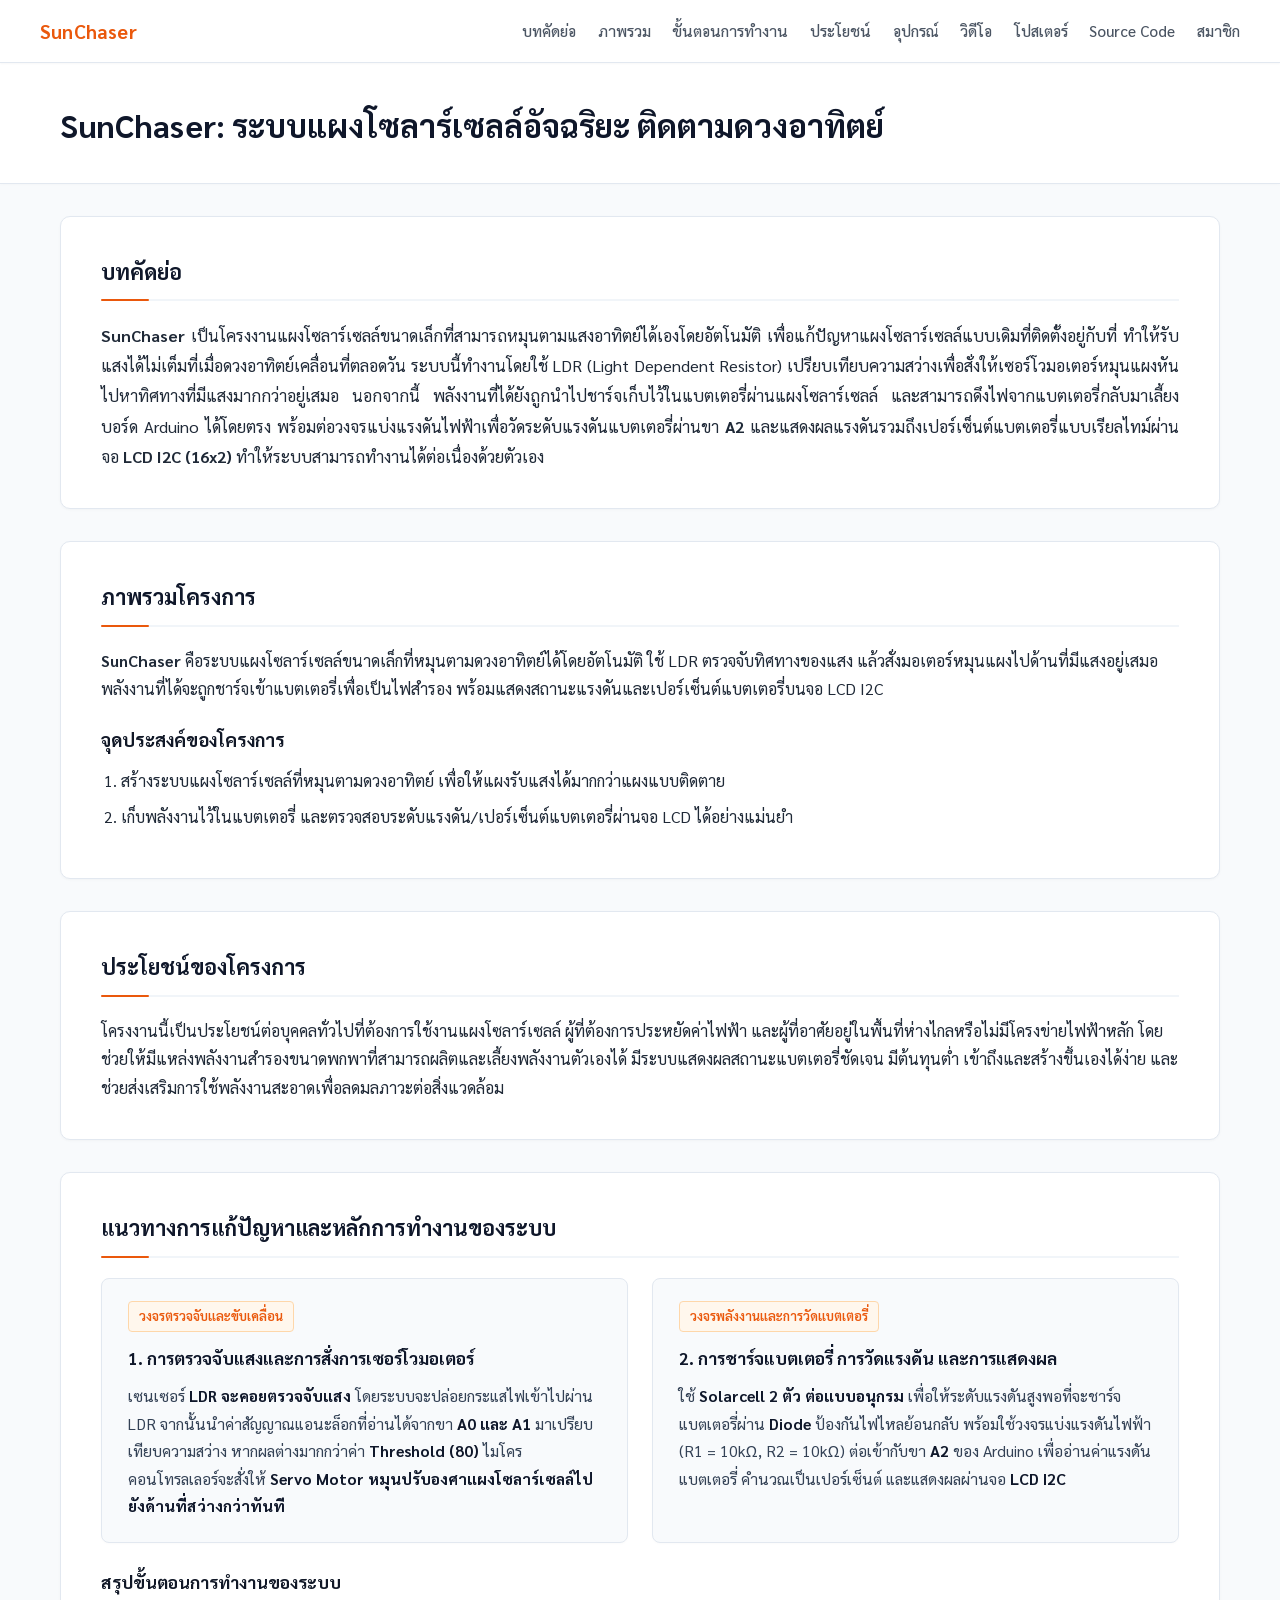
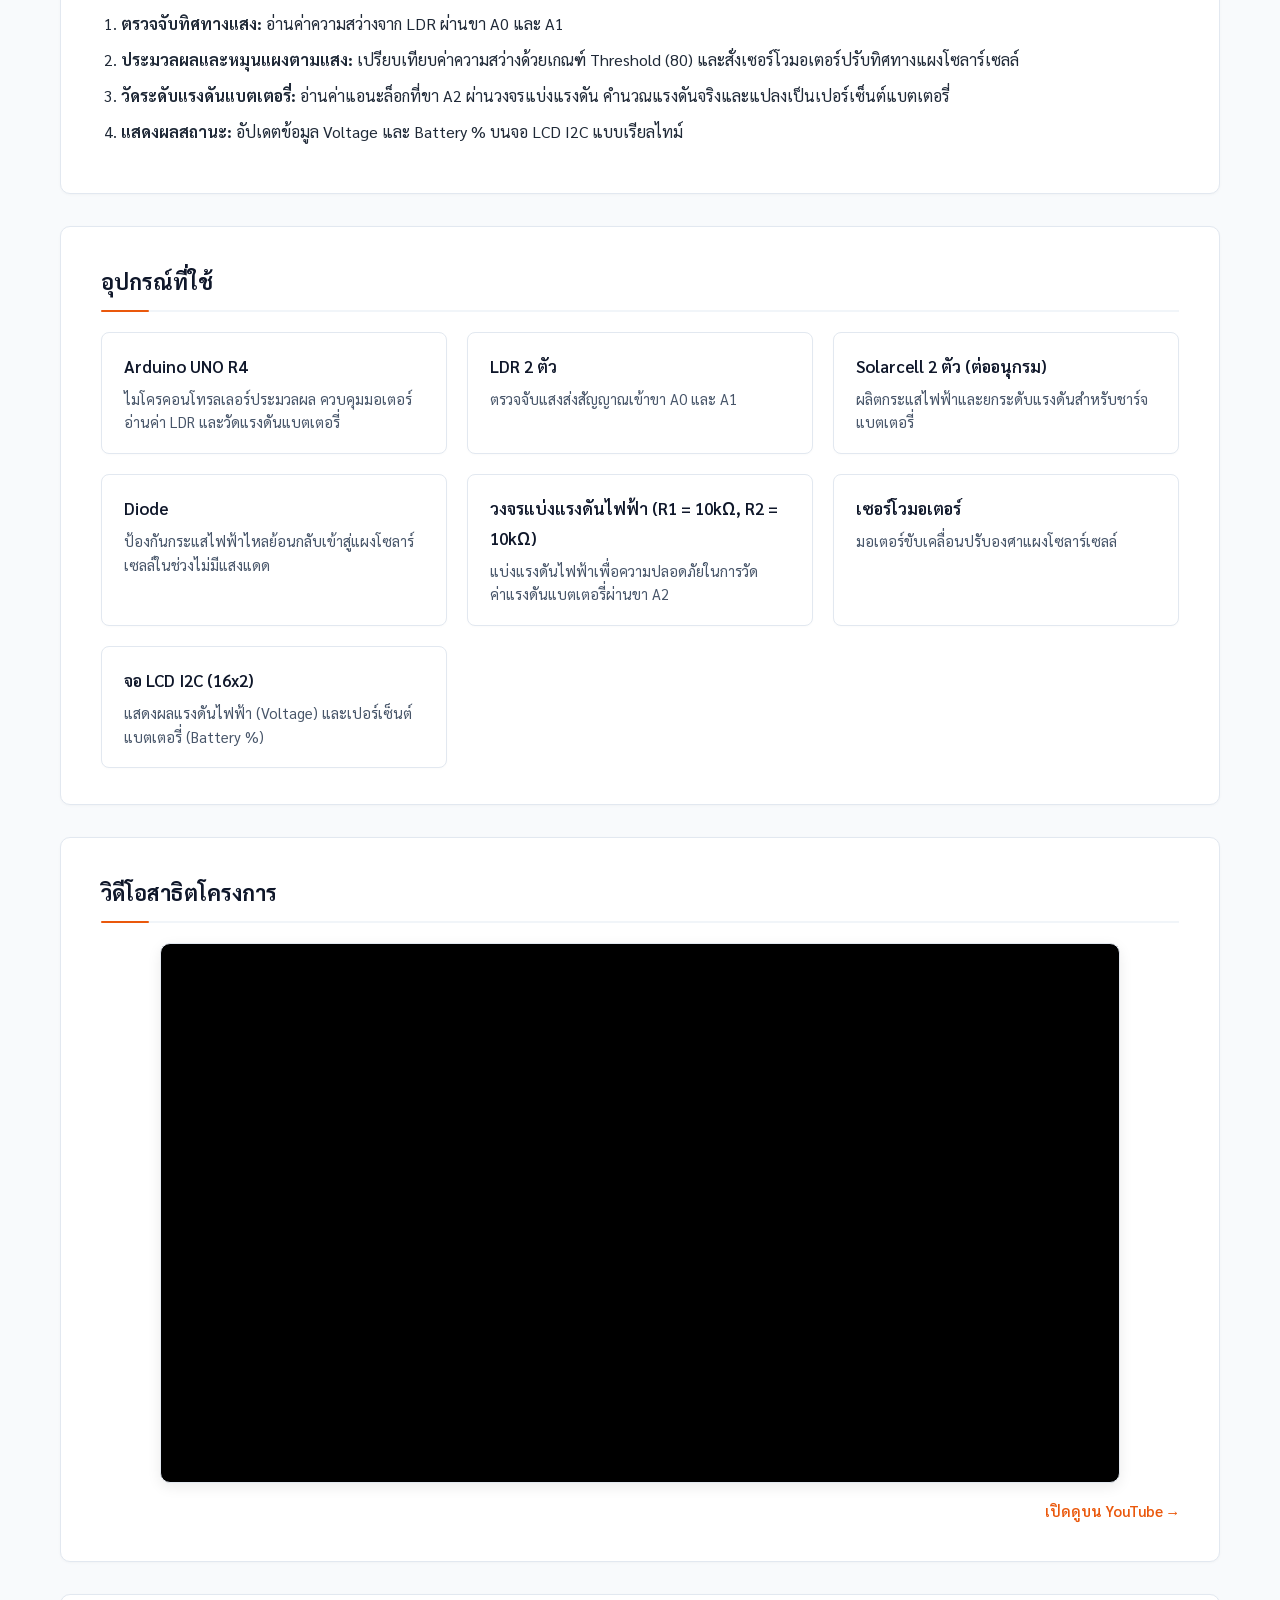
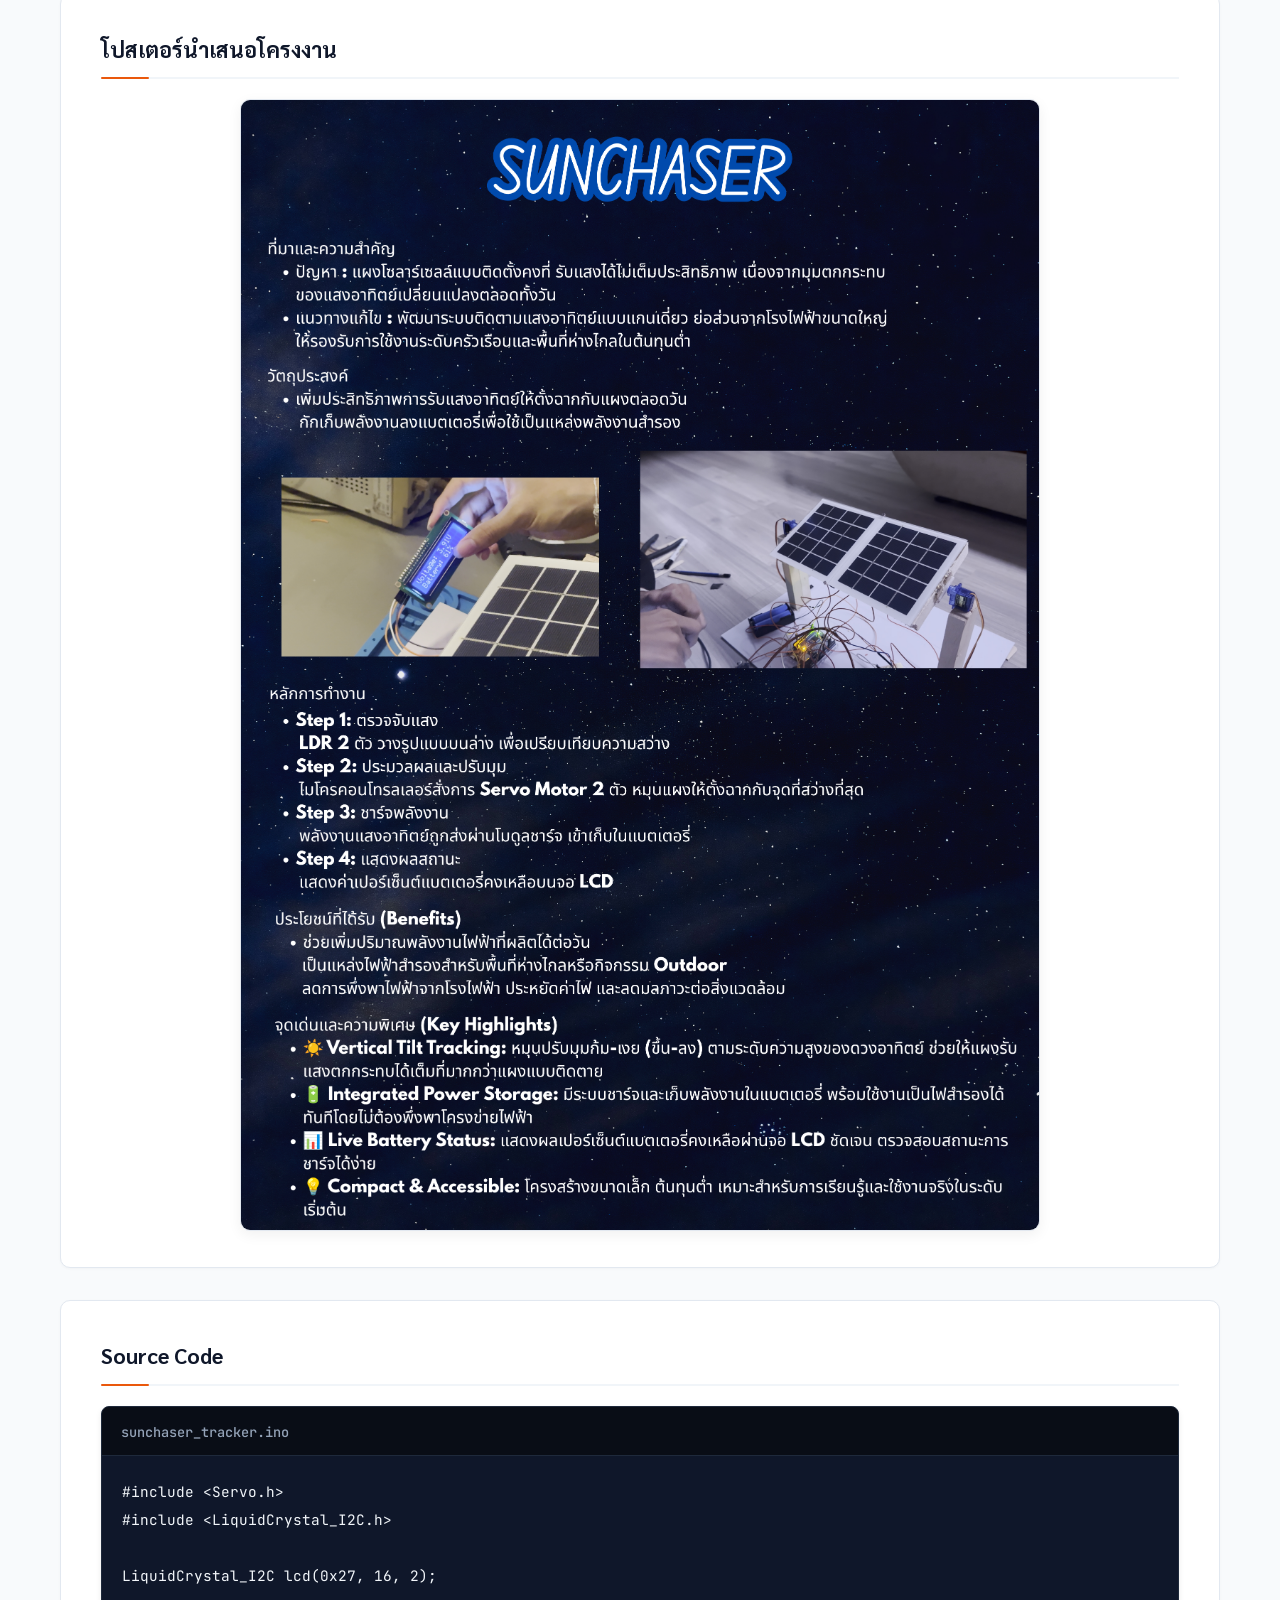
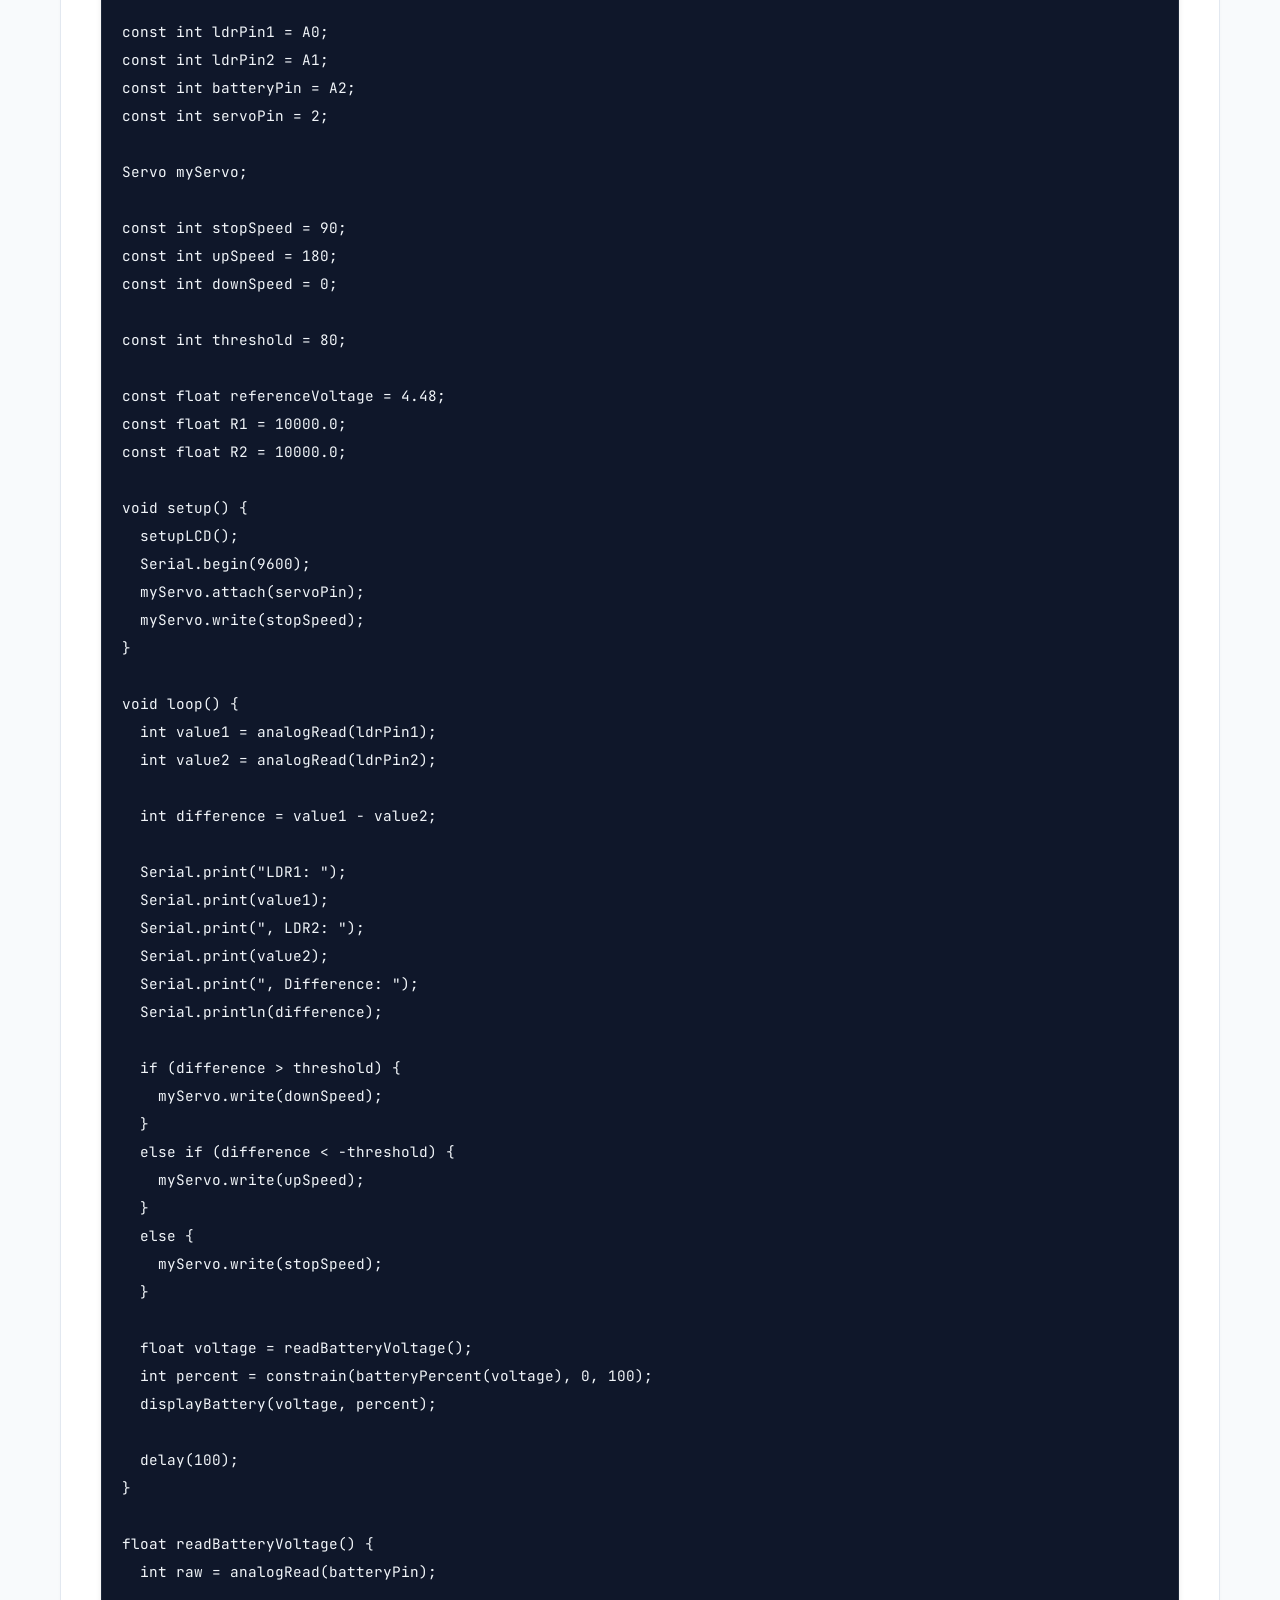
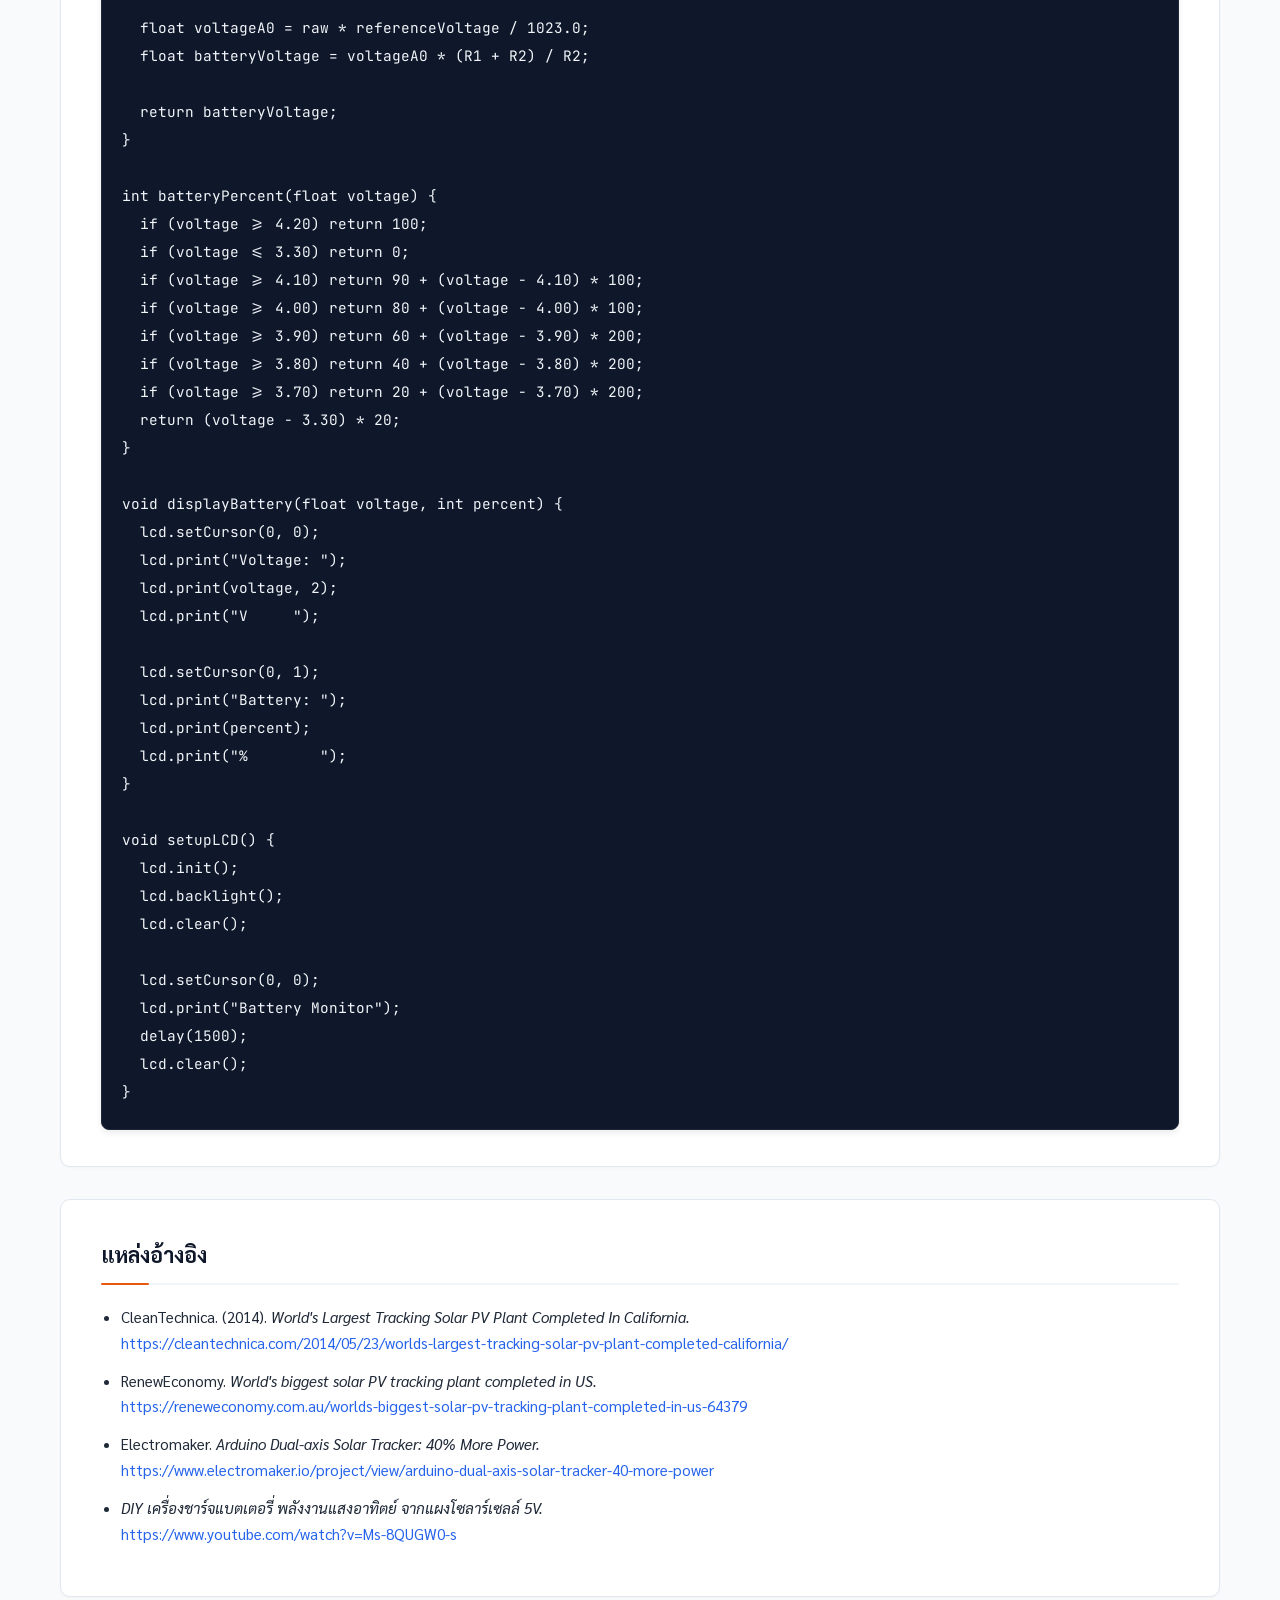
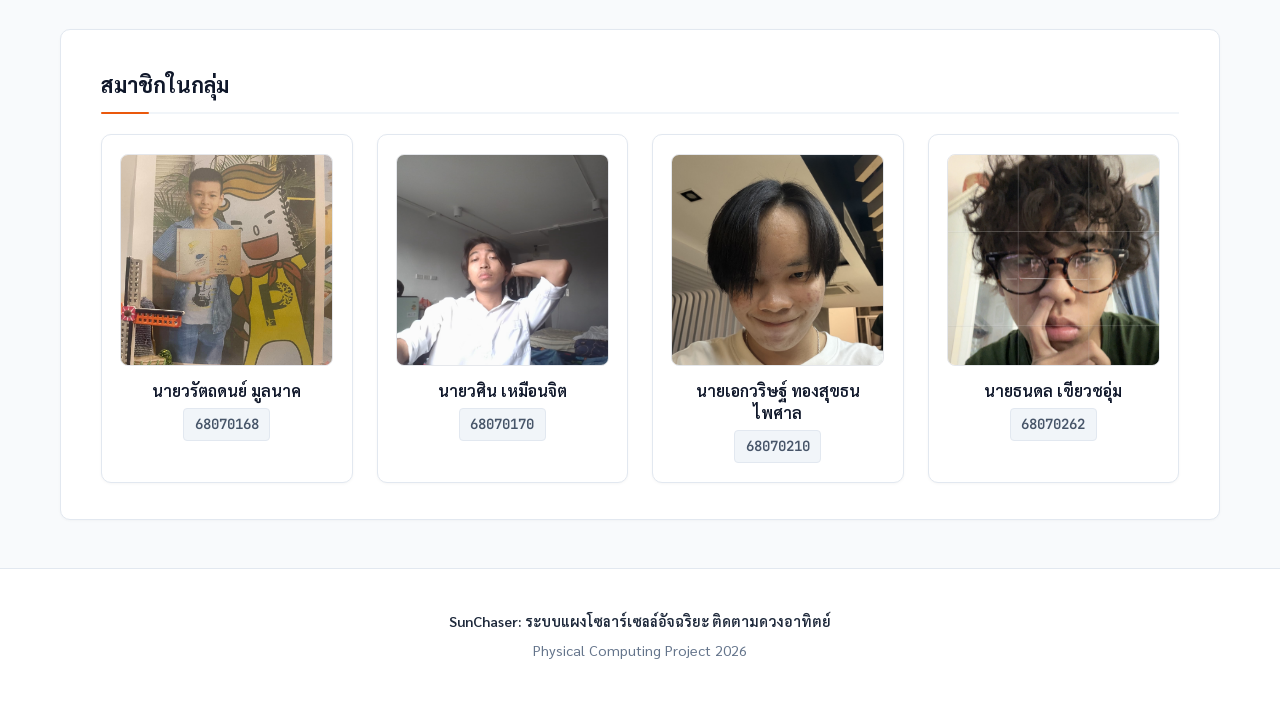
<file: docs/index.html>
<!DOCTYPE html>
<html lang="th">
<head>
  <meta charset="UTF-8">
  <meta name="referrer" content="origin">
  <meta name="viewport" content="width=device-width, initial-scale=1.0">
  <title>SunChaser | Physical Computing 2026</title>  
  <link rel="preconnect" href="https://fonts.googleapis.com">
  <link rel="preconnect" href="https://fonts.gstatic.com" crossorigin>
  <link href="https://fonts.googleapis.com/css2?family=JetBrains+Mono:wght@400;600&family=Prompt:wght@400;500;600&family=Sarabun:ital,wght@0,300;0,400;0,500;0,600;0,700;1,400&display=swap" rel="stylesheet">
  <link rel="stylesheet" href="style.css">
</head>
<body>

  <nav class="top-nav">
    <div class="container nav-inner">
      <a href="#" class="nav-brand">SunChaser</a>
      <ul class="nav-links">
        <li><a href="#abstract">บทคัดย่อ</a></li>
        <li><a href="#overview">ภาพรวม</a></li>
        <li><a href="#solution">ขั้นตอนการทำงาน</a></li>
        <li><a href="#benefits">ประโยชน์</a></li>
        <li><a href="#hardware">อุปกรณ์</a></li>
        <li><a href="#video">วิดีโอ</a></li>
        <li><a href="#poster">โปสเตอร์</a></li>
        <li><a href="#code">Source Code</a></li>
        <li><a href="#team">สมาชิก</a></li>
      </ul>
    </div>
  </nav>

  <header class="page-header">
    <div class="container">
      <h1 class="header-title">SunChaser: ระบบแผงโซลาร์เซลล์อัจฉริยะ ติดตามดวงอาทิตย์</h1>
    </div>
  </header>

  <main class="container">

    <section id="abstract" class="section-block">
      <h2 class="section-heading">บทคัดย่อ</h2>
      <p class="abstract-body">
        <strong>SunChaser</strong> เป็นโครงงานแผงโซลาร์เซลล์ขนาดเล็กที่สามารถหมุนตามแสงอาทิตย์ได้เองโดยอัตโนมัติ เพื่อแก้ปัญหาแผงโซลาร์เซลล์แบบเดิมที่ติดตั้งอยู่กับที่ ทำให้รับแสงได้ไม่เต็มที่เมื่อดวงอาทิตย์เคลื่อนที่ตลอดวัน ระบบนี้ทำงานโดยใช้ LDR (Light Dependent Resistor) เปรียบเทียบความสว่างเพื่อสั่งให้เซอร์โวมอเตอร์หมุนแผงหันไปหาทิศทางที่มีแสงมากกว่าอยู่เสมอ นอกจากนี้ พลังงานที่ได้ยังถูกนำไปชาร์จเก็บไว้ในแบตเตอรี่ผ่านแผงโซลาร์เซลล์ และสามารถดึงไฟจากแบตเตอรี่กลับมาเลี้ยงบอร์ด Arduino ได้โดยตรง พร้อมต่อวงจรแบ่งแรงดันไฟฟ้าเพื่อวัดระดับแรงดันแบตเตอรี่ผ่านขา <strong>A2</strong> และแสดงผลแรงดันรวมถึงเปอร์เซ็นต์แบตเตอรี่แบบเรียลไทม์ผ่านจอ <strong>LCD I2C (16x2)</strong> ทำให้ระบบสามารถทำงานได้ต่อเนื่องด้วยตัวเอง
      </p>
    </section>

    <section id="overview" class="section-block">
      <h2 class="section-heading">ภาพรวมโครงการ</h2>
      <p>
        <strong>SunChaser</strong> คือระบบแผงโซลาร์เซลล์ขนาดเล็กที่หมุนตามดวงอาทิตย์ได้โดยอัตโนมัติ ใช้ LDR ตรวจจับทิศทางของแสง แล้วสั่งมอเตอร์หมุนแผงไปด้านที่มีแสงอยู่เสมอ พลังงานที่ได้จะถูกชาร์จเข้าแบตเตอรี่เพื่อเป็นไฟสำรอง พร้อมแสดงสถานะแรงดันและเปอร์เซ็นต์แบตเตอรี่บนจอ LCD I2C
      </p>

      <div style="margin-top: 1.25rem;">
        <h3 style="font-size: 1.15rem; margin-bottom: 0.5rem; color: #111827;">จุดประสงค์ของโครงการ</h3>
        <ol class="clean-list">
          <li>สร้างระบบแผงโซลาร์เซลล์ที่หมุนตามดวงอาทิตย์ เพื่อให้แผงรับแสงได้มากกว่าแผงแบบติดตาย</li>
          <li>เก็บพลังงานไว้ในแบตเตอรี่ และตรวจสอบระดับแรงดัน/เปอร์เซ็นต์แบตเตอรี่ผ่านจอ LCD ได้อย่างแม่นยำ</li>
        </ol>
      </div>
    </section>

    <section id="benefits" class="section-block">
      <h2 class="section-heading">ประโยชน์ของโครงการ</h2>
      <p style="font-size: 1rem; color: #1f2937; line-height: 1.8;">
        โครงงานนี้เป็นประโยชน์ต่อบุคคลทั่วไปที่ต้องการใช้งานแผงโซลาร์เซลล์ ผู้ที่ต้องการประหยัดค่าไฟฟ้า และผู้ที่อาศัยอยู่ในพื้นที่ห่างไกลหรือไม่มีโครงข่ายไฟฟ้าหลัก โดยช่วยให้มีแหล่งพลังงานสำรองขนาดพกพาที่สามารถผลิตและเลี้ยงพลังงานตัวเองได้ มีระบบแสดงผลสถานะแบตเตอรี่ชัดเจน มีต้นทุนต่ำ เข้าถึงและสร้างขึ้นเองได้ง่าย และช่วยส่งเสริมการใช้พลังงานสะอาดเพื่อลดมลภาวะต่อสิ่งแวดล้อม
      </p>
    </section>

    <section id="solution" class="section-block">
      <h2 class="section-heading">แนวทางการแก้ปัญหาและหลักการทำงานของระบบ</h2>

      <div class="circuit-flow-container">
        <div class="flow-card">
          <div class="flow-badge">วงจรตรวจจับและขับเคลื่อน</div>
          <h3 class="flow-title">1. การตรวจจับแสงและการสั่งการเซอร์โวมอเตอร์</h3>
          <p class="flow-desc">
            เซนเซอร์ <strong>LDR จะคอยตรวจจับแสง</strong> โดยระบบจะปล่อยกระแสไฟเข้าไปผ่าน LDR จากนั้นนำค่าสัญญาณแอนะล็อกที่อ่านได้จากขา <strong>A0 และ A1</strong> มาเปรียบเทียบความสว่าง หากผลต่างมากกว่าค่า <strong>Threshold (80)</strong> ไมโครคอนโทรลเลอร์จะสั่งให้ <strong>Servo Motor หมุนปรับองศาแผงโซลาร์เซลล์ไปยังด้านที่สว่างกว่าทันที</strong>
          </p>
        </div>

        <div class="flow-card">
          <div class="flow-badge">วงจรพลังงานและการวัดแบตเตอรี่</div>
          <h3 class="flow-title">2. การชาร์จแบตเตอรี่ การวัดแรงดัน และการแสดงผล</h3>
          <p class="flow-desc">
            ใช้ <strong>Solarcell 2 ตัว ต่อแบบอนุกรม</strong> เพื่อให้ระดับแรงดันสูงพอที่จะชาร์จแบตเตอรี่ผ่าน <strong>Diode</strong> ป้องกันไฟไหลย้อนกลับ พร้อมใช้วงจรแบ่งแรงดันไฟฟ้า (R1 = 10kΩ, R2 = 10kΩ) ต่อเข้ากับขา <strong>A2</strong> ของ Arduino เพื่ออ่านค่าแรงดันแบตเตอรี่ คำนวณเป็นเปอร์เซ็นต์ และแสดงผลผ่านจอ <strong>LCD I2C</strong>
          </p>
        </div>
      </div>

      <h3 style="font-size: 1.1rem; margin-top: 1.5rem; margin-bottom: 0.75rem; color: #111827;">สรุปขั้นตอนการทำงานของระบบ</h3>
      <ol class="clean-list">
        <li><strong>ตรวจจับทิศทางแสง:</strong> อ่านค่าความสว่างจาก LDR ผ่านขา A0 และ A1</li>
        <li><strong>ประมวลผลและหมุนแผงตามแสง:</strong> เปรียบเทียบค่าความสว่างด้วยเกณฑ์ Threshold (80) และสั่งเซอร์โวมอเตอร์ปรับทิศทางแผงโซลาร์เซลล์</li>
        <li><strong>วัดระดับแรงดันแบตเตอรี่:</strong> อ่านค่าแอนะล็อกที่ขา A2 ผ่านวงจรแบ่งแรงดัน คำนวณแรงดันจริงและแปลงเป็นเปอร์เซ็นต์แบตเตอรี่</li>
        <li><strong>แสดงผลสถานะ:</strong> อัปเดตข้อมูล Voltage และ Battery % บนจอ LCD I2C แบบเรียลไทม์</li>
      </ol>
    </section>

    <section id="hardware" class="section-block">
      <h2 class="section-heading">อุปกรณ์ที่ใช้</h2>
      
      <div class="hardware-specs">
        <div class="hw-item">
          <div class="hw-item-name">Arduino UNO R4</div>
          <div class="hw-item-desc">ไมโครคอนโทรลเลอร์ประมวลผล ควบคุมมอเตอร์ อ่านค่า LDR และวัดแรงดันแบตเตอรี่</div>
        </div>

        <div class="hw-item">
          <div class="hw-item-name">LDR 2 ตัว</div>
          <div class="hw-item-desc">ตรวจจับแสงส่งสัญญาณเข้าขา A0 และ A1</div>
        </div>

        <div class="hw-item">
          <div class="hw-item-name">Solarcell 2 ตัว (ต่ออนุกรม)</div>
          <div class="hw-item-desc">ผลิตกระแสไฟฟ้าและยกระดับแรงดันสำหรับชาร์จแบตเตอรี่</div>
        </div>

        <div class="hw-item">
          <div class="hw-item-name">Diode</div>
          <div class="hw-item-desc">ป้องกันกระแสไฟฟ้าไหลย้อนกลับเข้าสู่แผงโซลาร์เซลล์ในช่วงไม่มีแสงแดด</div>
        </div>

        <div class="hw-item">
          <div class="hw-item-name">วงจรแบ่งแรงดันไฟฟ้า (R1 = 10kΩ, R2 = 10kΩ)</div>
          <div class="hw-item-desc">แบ่งแรงดันไฟฟ้าเพื่อความปลอดภัยในการวัดค่าแรงดันแบตเตอรี่ผ่านขา A2</div>
        </div>

        <div class="hw-item">
          <div class="hw-item-name">เซอร์โวมอเตอร์</div>
          <div class="hw-item-desc">มอเตอร์ขับเคลื่อนปรับองศาแผงโซลาร์เซลล์</div>
        </div>

        <div class="hw-item">
          <div class="hw-item-name">จอ LCD I2C (16x2)</div>
          <div class="hw-item-desc">แสดงผลแรงดันไฟฟ้า (Voltage) และเปอร์เซ็นต์แบตเตอรี่ (Battery %)</div>
        </div>
      </div>
    </section>

    <section id="video" class="section-block">
      <h2 class="section-heading">วิดีโอสาธิตโครงการ</h2>
      <div class="video-container">
        <iframe
          src="https://www.youtube.com/embed/7FypcMhzrbM"
          title="วิดีโอสาธิตโครงการ SunChaser"
          referrerpolicy="origin"
          allow="accelerometer; autoplay; clipboard-write; encrypted-media; gyroscope; picture-in-picture; web-share"
          allowfullscreen>
        </iframe>
      </div>
      <div style="margin-top: 0.85rem; text-align: right;">
        <a href="https://www.youtube.com/watch?v=7FypcMhzrbM" target="_blank" rel="noopener noreferrer" style="font-size: 0.92rem; color: #ea580c; text-decoration: none; font-weight: 600; cursor: pointer;">
          เปิดดูบน YouTube &rarr;
        </a>
      </div>
    </section>

    <section id="poster" class="section-block">
      <h2 class="section-heading">โปสเตอร์นำเสนอโครงงาน</h2>
      <div class="poster-container">
        <div class="poster-frame">
          <img src="images/poster.png" alt="โปสเตอร์โครงงาน SunChaser" onerror="this.style.display='none'; document.getElementById('poster-placeholder').style.display='flex';" />
        </div>
      </div>
    </section>

    <section id="code" class="section-block">
      <h2 class="section-heading">Source Code</h2>

      <div class="code-wrapper">
        <div class="code-header-bar">
          <span class="code-filename">sunchaser_tracker.ino</span>
        </div>
        <pre><code id="code-content">#include &lt;Servo.h&gt;
#include &lt;LiquidCrystal_I2C.h&gt;

LiquidCrystal_I2C lcd(0x27, 16, 2);

const int ldrPin1 = A0;
const int ldrPin2 = A1;
const int batteryPin = A2;
const int servoPin = 2;

Servo myServo;

const int stopSpeed = 90;
const int upSpeed = 180;
const int downSpeed = 0;

const int threshold = 80;

const float referenceVoltage = 4.48;
const float R1 = 10000.0;
const float R2 = 10000.0;

void setup() {
  setupLCD();
  Serial.begin(9600);
  myServo.attach(servoPin);
  myServo.write(stopSpeed);
}

void loop() {
  int value1 = analogRead(ldrPin1);
  int value2 = analogRead(ldrPin2);

  int difference = value1 - value2;

  Serial.print("LDR1: ");
  Serial.print(value1);
  Serial.print(", LDR2: ");
  Serial.print(value2);
  Serial.print(", Difference: ");
  Serial.println(difference);

  if (difference &gt; threshold) {
    myServo.write(downSpeed);
  }
  else if (difference &lt; -threshold) {
    myServo.write(upSpeed);
  }
  else {
    myServo.write(stopSpeed);
  }

  float voltage = readBatteryVoltage();
  int percent = constrain(batteryPercent(voltage), 0, 100);
  displayBattery(voltage, percent);

  delay(100);
}

float readBatteryVoltage() {
  int raw = analogRead(batteryPin);

  float voltageA0 = raw * referenceVoltage / 1023.0;
  float batteryVoltage = voltageA0 * (R1 + R2) / R2;

  return batteryVoltage;
}

int batteryPercent(float voltage) {
  if (voltage &gt;= 4.20) return 100;
  if (voltage &lt;= 3.30) return 0;
  if (voltage &gt;= 4.10) return 90 + (voltage - 4.10) * 100;
  if (voltage &gt;= 4.00) return 80 + (voltage - 4.00) * 100;
  if (voltage &gt;= 3.90) return 60 + (voltage - 3.90) * 200;
  if (voltage &gt;= 3.80) return 40 + (voltage - 3.80) * 200;
  if (voltage &gt;= 3.70) return 20 + (voltage - 3.70) * 200;
  return (voltage - 3.30) * 20;
}

void displayBattery(float voltage, int percent) {
  lcd.setCursor(0, 0);
  lcd.print("Voltage: ");
  lcd.print(voltage, 2);
  lcd.print("V     ");

  lcd.setCursor(0, 1);
  lcd.print("Battery: ");
  lcd.print(percent);
  lcd.print("%        ");
}

void setupLCD() {
  lcd.init();
  lcd.backlight();
  lcd.clear();

  lcd.setCursor(0, 0);
  lcd.print("Battery Monitor");
  delay(1500);
  lcd.clear();
}</code></pre>
      </div>
    </section>

    <section class="section-block">
      <h2 class="section-heading">แหล่งอ้างอิง</h2>
      <ul class="clean-list ref-list">
        <li>
          CleanTechnica. (2014). <em>World's Largest Tracking Solar PV Plant Completed In California.</em><br>
          <a href="https://cleantechnica.com/2014/05/23/worlds-largest-tracking-solar-pv-plant-completed-california/" target="_blank" rel="noopener noreferrer">https://cleantechnica.com/2014/05/23/worlds-largest-tracking-solar-pv-plant-completed-california/</a>
        </li>
        <li>
          RenewEconomy. <em>World's biggest solar PV tracking plant completed in US.</em><br>
          <a href="https://reneweconomy.com.au/worlds-biggest-solar-pv-tracking-plant-completed-in-us-64379" target="_blank" rel="noopener noreferrer">https://reneweconomy.com.au/worlds-biggest-solar-pv-tracking-plant-completed-in-us-64379</a>
        </li>
        <li>
          Electromaker. <em>Arduino Dual-axis Solar Tracker: 40% More Power.</em><br>
          <a href="https://www.electromaker.io/project/view/arduino-dual-axis-solar-tracker-40-more-power" target="_blank" rel="noopener noreferrer">https://www.electromaker.io/project/view/arduino-dual-axis-solar-tracker-40-more-power</a>
        </li>
        <li>
          <em>DIY เครื่องชาร์จแบตเตอรี่ พลังงานแสงอาทิตย์ จากแผงโซลาร์เซลล์ 5V.</em><br>
          <a href="https://www.youtube.com/watch?v=Ms-8QUGW0-s" target="_blank" rel="noopener noreferrer">https://www.youtube.com/watch?v=Ms-8QUGW0-s</a>
        </li>
      </ul>
    </section>

    <section id="team" class="section-block">
      <h2 class="section-heading">สมาชิกในกลุ่ม</h2>
      <div class="team-list">
        <div class="team-member">
          <div class="team-photo-wrapper">
            <img src="images/68070168.jpg" alt="นายวรัตถดนย์ มูลนาค">
          </div>
          <div class="team-info">
            <div class="team-name">นายวรัตถดนย์ มูลนาค</div>
            <div class="team-id-badge">68070168</div>
          </div>
        </div>

        <div class="team-member">
          <div class="team-photo-wrapper">
            <img src="images/68070170.png" alt="นายวศิน เหมือนจิต">
          </div>
          <div class="team-info">
            <div class="team-name">นายวศิน เหมือนจิต</div>
            <div class="team-id-badge">68070170</div>
          </div>
        </div>

        <div class="team-member">
          <div class="team-photo-wrapper">
            <img src="images/68070210.jpg" alt="นายเอกวริษฐ์ ทองสุขธนไพศาล">
          </div>
          <div class="team-info">
            <div class="team-name">นายเอกวริษฐ์ ทองสุขธนไพศาล</div>
            <div class="team-id-badge">68070210</div>
          </div>
        </div>

        <div class="team-member">
          <div class="team-photo-wrapper">
            <img src="images/68070262.png" alt="นายธนดล เขียวชอุ่ม">
          </div>
          <div class="team-info">
            <div class="team-name">นายธนดล เขียวชอุ่ม</div>
            <div class="team-id-badge">68070262</div>
          </div>
        </div>
      </div>
    </section>

  </main>

  <footer class="page-footer">
    <div class="container">
      <p style="font-weight: 600; color: #1e293b;">SunChaser: ระบบแผงโซลาร์เซลล์อัจฉริยะ ติดตามดวงอาทิตย์</p>
      <p style="margin-top: 0.25rem;">Physical Computing Project 2026</p>
    </div>
  </footer>

</body>
</html>
</file>
<file: docs/style.css>
* {
  box-sizing: border-box;
  margin: 0;
  padding: 0;
}

body {
  font-family: 'Sarabun', 'Prompt', -apple-system, BlinkMacSystemFont, 'Segoe UI', Roboto, sans-serif;
  background-color: #f8fafc;
  color: #1f2937;
  line-height: 1.75;
  font-size: 16px;
  -webkit-font-smoothing: antialiased;
}

/* Container & Layout - Wide Screen */
.container {
  width: 94%;
  max-width: 1200px;
  margin: 0 auto;
  padding: 0 1.25rem;
}

/* Navigation */
.top-nav {
  background: #ffffff;
  border-bottom: 1px solid #e2e8f0;
  position: sticky;
  top: 0;
  z-index: 100;
  box-shadow: 0 1px 2px rgba(0, 0, 0, 0.03);
}

.nav-inner {
  display: flex;
  align-items: center;
  justify-content: space-between;
  padding: 0.9rem 0;
}

.nav-brand {
  font-weight: 700;
  font-size: 1.2rem;
  color: #ea580c;
  text-decoration: none;
  letter-spacing: 0.2px;
  cursor: pointer;
}

.nav-links {
  display: flex;
  gap: 1.35rem;
  list-style: none;
  font-size: 0.95rem;
}

.nav-links a {
  text-decoration: none;
  color: #4b5563;
  font-weight: 500;
  transition: color 0.15s ease;
  cursor: pointer;
}

.nav-links a:hover {
  color: #ea580c;
}

/* Page Header */
.page-header {
  background: #ffffff;
  border-bottom: 1px solid #e2e8f0;
  padding: 2.5rem 0 2.25rem;
  margin-bottom: 2rem;
  box-shadow: 0 1px 3px rgba(0, 0, 0, 0.02);
}

.header-title {
  font-size: 2rem;
  font-weight: 700;
  color: #0f172a;
  line-height: 1.35;
}

/* Section Block */
.section-block {
  background: #ffffff;
  border: 1px solid #e2e8f0;
  border-radius: 10px;
  padding: 2.25rem 2.5rem;
  margin-bottom: 2rem;
  box-shadow: 0 1px 3px rgba(0, 0, 0, 0.03);
}

.section-heading {
  font-size: 1.35rem;
  font-weight: 700;
  color: #0f172a;
  margin-bottom: 1.25rem;
  padding-bottom: 0.55rem;
  border-bottom: 2px solid #f1f5f9;
  position: relative;
}

.section-heading::after {
  content: '';
  position: absolute;
  bottom: -2px;
  left: 0;
  width: 48px;
  height: 2px;
  background: #ea580c;
  border-radius: 2px;
}

/* Abstract Body */
.abstract-body {
  text-align: justify;
  line-height: 1.85;
  color: #1f2937;
  font-size: 1.02rem;
}

/* Circuit Flow Container */
.circuit-flow-container {
  display: grid;
  grid-template-columns: 1fr 1fr;
  gap: 1.5rem;
  margin: 1.25rem 0;
}

.flow-card {
  background: #f8fafc;
  border: 1px solid #e2e8f0;
  border-radius: 8px;
  padding: 1.4rem 1.6rem;
  box-shadow: 0 1px 3px rgba(0, 0, 0, 0.02);
  transition: border-color 0.15s ease, box-shadow 0.15s ease;
  cursor: pointer;
}

.flow-card:hover {
  border-color: #cbd5e1;
  box-shadow: 0 4px 8px -1px rgba(0, 0, 0, 0.05);
}

.flow-badge {
  display: inline-block;
  background: #fff7ed;
  color: #ea580c;
  border: 1px solid #fed7aa;
  font-size: 0.82rem;
  font-weight: 600;
  padding: 0.2rem 0.65rem;
  border-radius: 4px;
  margin-bottom: 0.65rem;
}

.flow-title {
  font-size: 1.08rem;
  font-weight: 700;
  color: #0f172a;
  margin-bottom: 0.6rem;
}

.flow-desc {
  font-size: 0.98rem;
  color: #334155;
  line-height: 1.75;
}

.flow-desc strong {
  color: #0f172a;
}

/* Lists */
.clean-list {
  padding-left: 1.25rem;
  margin: 0.75rem 0;
}

.clean-list li {
  margin-bottom: 0.55rem;
  color: #1f2937;
  line-height: 1.7;
}

/* Hardware Specs Grid */
.hardware-specs {
  display: grid;
  grid-template-columns: repeat(auto-fit, minmax(260px, 1fr));
  gap: 1.25rem;
  margin-top: 1rem;
}

.hw-item {
  border: 1px solid #e2e8f0;
  border-radius: 8px;
  padding: 1.2rem 1.35rem;
  background: #ffffff;
  box-shadow: 0 1px 3px rgba(0, 0, 0, 0.02);
  transition: border-color 0.15s ease, transform 0.15s ease;
  cursor: pointer;
}

.hw-item:hover {
  border-color: #cbd5e1;
  transform: translateY(-2px);
}

.hw-item-name {
  font-size: 1.05rem;
  font-weight: 600;
  margin-bottom: 0.35rem;
  color: #0f172a;
}

.hw-item-desc {
  font-size: 0.92rem;
  color: #475569;
  line-height: 1.6;
}

/* Video Frame (YouTube) */
.video-container {
  position: relative;
  width: 100%;
  max-width: 960px;
  aspect-ratio: 16 / 9;
  margin: 0 auto;
  border-radius: 10px;
  overflow: hidden;
  border: 1px solid #e2e8f0;
  background: #000000;
  box-shadow: 0 4px 14px rgba(0, 0, 0, 0.08);
}

.video-container iframe {
  position: absolute;
  top: 0;
  left: 0;
  width: 100%;
  height: 100%;
  border: none;
}

/* Poster Section (ขนาด A1) */
.poster-container {
  width: 100%;
  max-width: 800px;
  margin: 0 auto;
}

.poster-frame {
  border-radius: 10px;
  overflow: hidden;
  border: 1px solid #e2e8f0;
  background: #ffffff;
  box-shadow: 0 4px 14px rgba(0, 0, 0, 0.06);
}

.poster-frame img {
  width: 100%;
  height: auto;
  display: block;
}

.poster-placeholder-box {
  aspect-ratio: 1 / 1.414;
  width: 100%;
  display: none;
  flex-direction: column;
  align-items: center;
  justify-content: center;
  background: #f8fafc;
  border: 2px dashed #cbd5e1;
  border-radius: 10px;
  padding: 3rem 1.5rem;
  text-align: center;
}

.poster-placeholder-title {
  font-size: 1.25rem;
  font-weight: 700;
  color: #0f172a;
  margin-bottom: 0.5rem;
}

.poster-placeholder-desc {
  font-size: 0.95rem;
  color: #64748b;
  line-height: 1.65;
  max-width: 480px;
  margin-bottom: 1.35rem;
}

.poster-placeholder-desc code {
  background: #e2e8f0;
  color: #0f172a;
  padding: 0.2rem 0.45rem;
  border-radius: 4px;
  font-family: 'JetBrains Mono', Consolas, monospace;
  font-size: 0.88rem;
}

.poster-spec-badge {
  display: inline-block;
  font-size: 0.88rem;
  font-weight: 600;
  color: #0369a1;
  background: #f0f9ff;
  border: 1px solid #bae6fd;
  padding: 0.35rem 0.95rem;
  border-radius: 9999px;
}

/* Code Block */
.code-wrapper {
  background: #0f172a;
  border-radius: 8px;
  overflow: hidden;
  margin-top: 1rem;
  border: 1px solid #1e293b;
  box-shadow: 0 3px 6px rgba(0, 0, 0, 0.08);
}

.code-header-bar {
  background: #090d16;
  padding: 0.65rem 1.2rem;
  border-bottom: 1px solid #1e293b;
}

.code-filename {
  font-family: 'JetBrains Mono', Consolas, 'Courier New', monospace;
  font-size: 0.85rem;
  color: #94a3b8;
  font-weight: 500;
}

pre {
  margin: 0;
  padding: 1.4rem 1.25rem;
  overflow-x: auto;
}

pre code {
  font-family: 'JetBrains Mono', Consolas, 'Courier New', monospace;
  font-size: 0.9rem;
  color: #f1f5f9;
  line-height: 1.65;
}

/* References */
.ref-list {
  padding-left: 1.25rem;
  font-size: 0.95rem;
}

.ref-list li {
  margin-bottom: 0.75rem;
  word-break: break-all;
}

.ref-list a {
  color: #2563eb;
  text-decoration: none;
  cursor: pointer;
}

.ref-list a:hover {
  text-decoration: underline;
}

/* Team Grid - 4 Columns on Wide Screen */
.team-list {
  display: grid;
  grid-template-columns: repeat(4, 1fr);
  gap: 1.5rem;
  margin-top: 1rem;
}

.team-member {
  background: #ffffff;
  border: 1px solid #e2e8f0;
  border-radius: 10px;
  padding: 1.15rem;
  text-align: center;
  box-shadow: 0 1px 3px rgba(0, 0, 0, 0.04);
  transition: transform 0.15s ease, box-shadow 0.15s ease, border-color 0.15s ease;
  cursor: pointer;
}

.team-member:hover {
  transform: translateY(-3px);
  box-shadow: 0 6px 14px -2px rgba(0, 0, 0, 0.08);
  border-color: #cbd5e1;
}

.team-photo-wrapper {
  width: 100%;
  margin-bottom: 0.85rem;
}

.team-photo-wrapper img,
.team-member img {
  width: 100%;
  aspect-ratio: 1 / 1;
  object-fit: cover;
  border-radius: 8px;
  border: 1px solid #e5e7eb;
  display: block;
  background-color: #f8fafc;
}

.team-name {
  font-size: 1rem;
  font-weight: 600;
  color: #0f172a;
  margin-bottom: 0.35rem;
  line-height: 1.4;
}

.team-id-badge {
  display: inline-block;
  font-family: 'JetBrains Mono', Consolas, monospace;
  font-size: 0.88rem;
  font-weight: 600;
  color: #475569;
  background: #f1f5f9;
  padding: 0.2rem 0.65rem;
  border-radius: 4px;
  border: 1px solid #e2e8f0;
}

/* Page Footer */
.page-footer {
  text-align: center;
  padding: 2.5rem 0 3rem;
  color: #64748b;
  font-size: 0.9rem;
  border-top: 1px solid #e2e8f0;
  margin-top: 3rem;
  background: #ffffff;
}

/* Responsive Media Queries */
@media (max-width: 992px) {
  .team-list {
    grid-template-columns: repeat(2, 1fr);
  }
  .circuit-flow-container {
    grid-template-columns: 1fr;
  }
}

@media (max-width: 680px) {
  .container {
    width: 95%;
    padding: 0 0.75rem;
  }
  .section-block {
    padding: 1.35rem 1.25rem;
  }
  .header-title {
    font-size: 1.55rem;
  }
  .nav-links {
    display: none;
  }
  .team-list {
    grid-template-columns: 1fr;
  }
}
</file>
